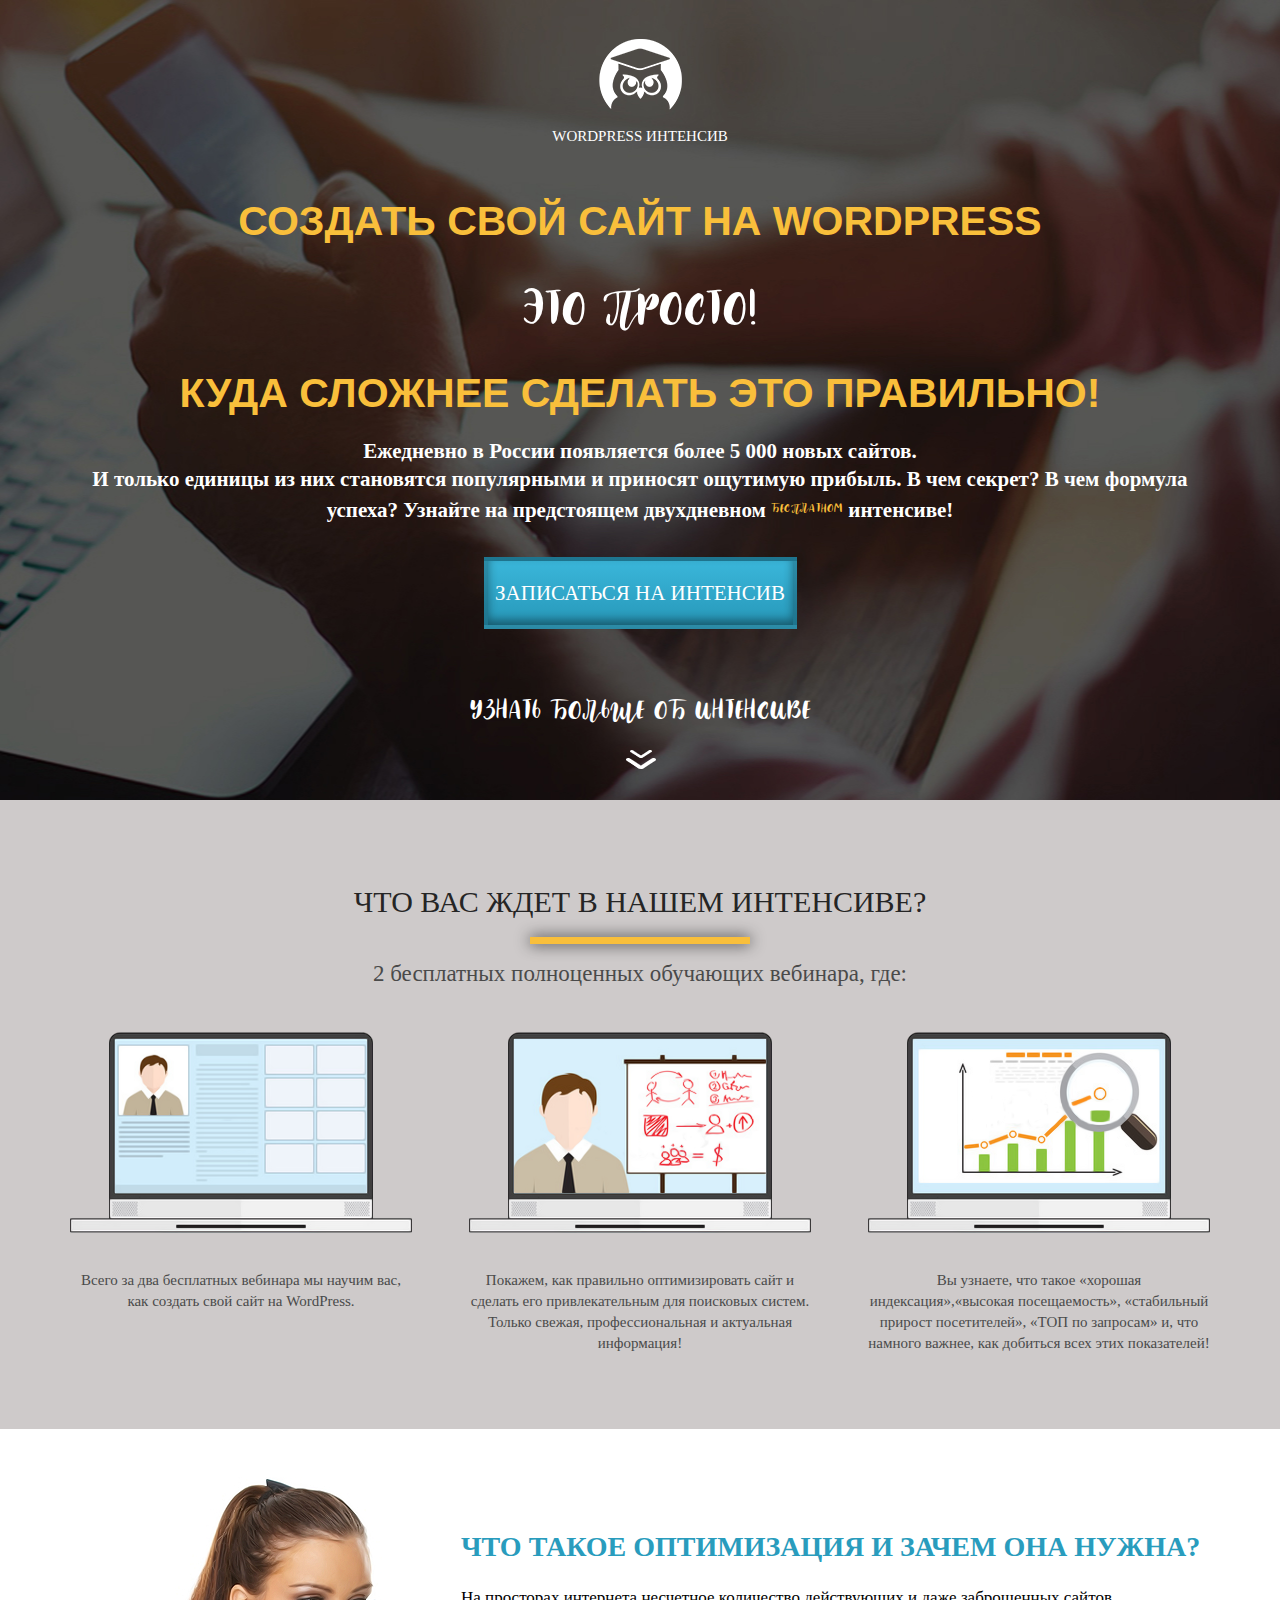
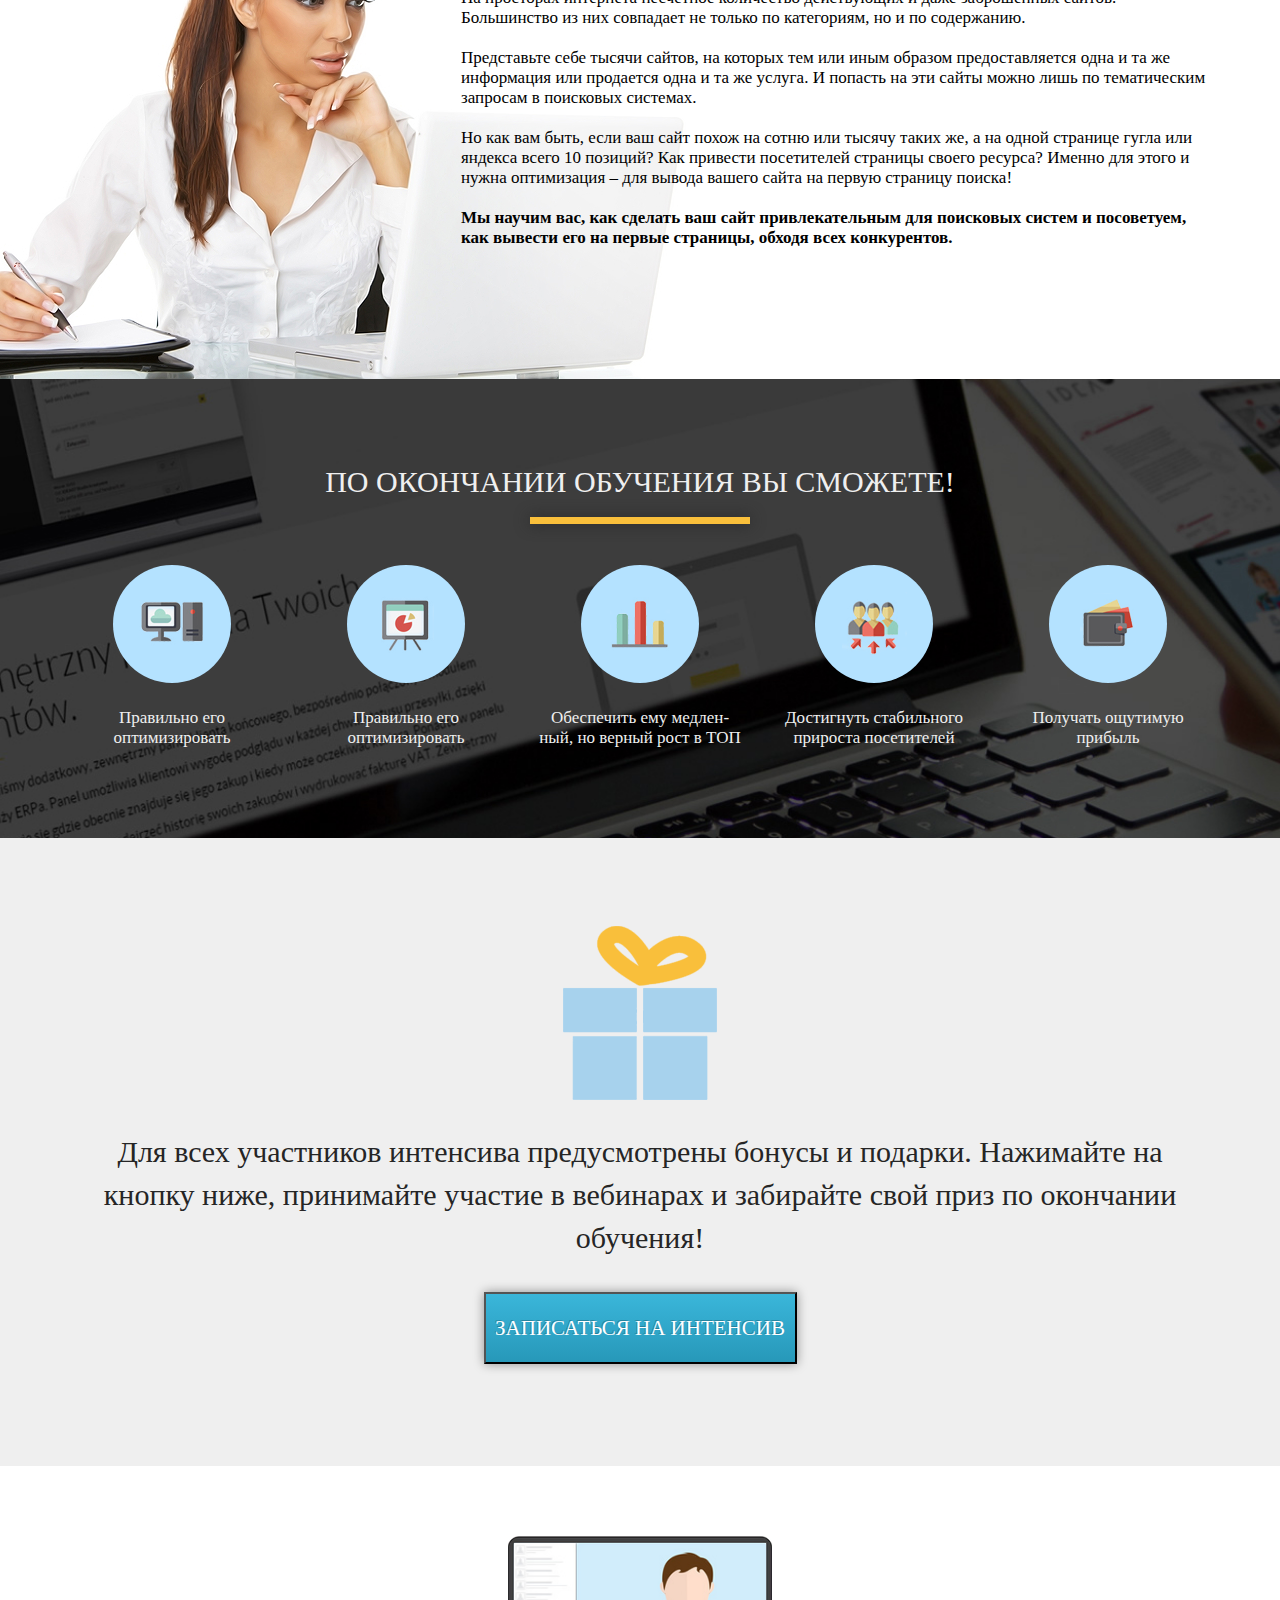
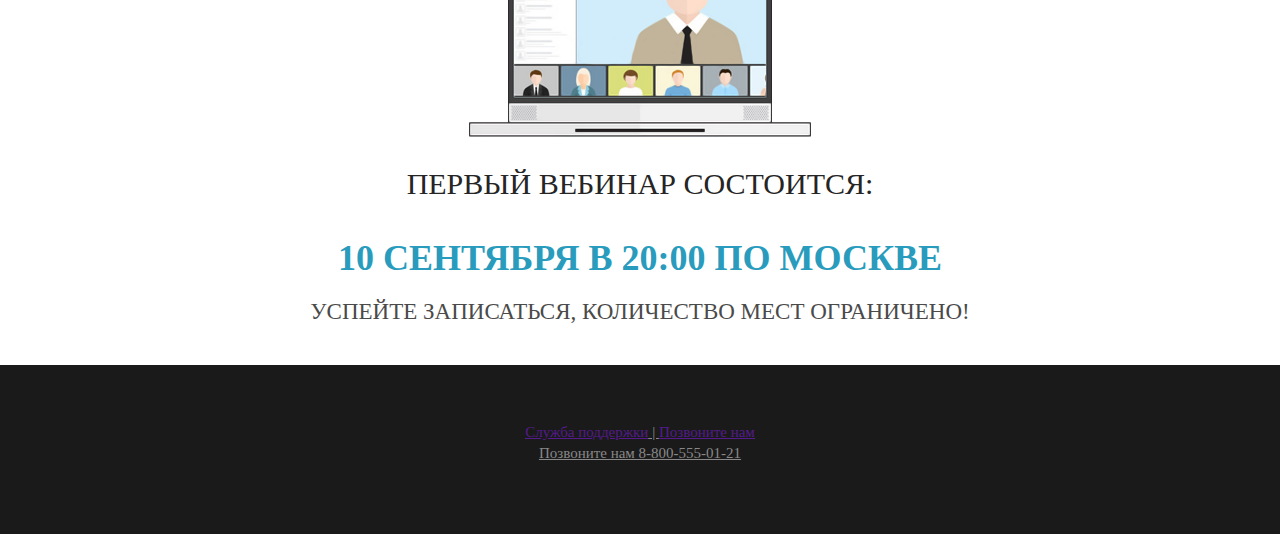
<file: wordpress_project/src/index.html>
<!DOCTYPE html>
<html lang="ru">
<head>
    <meta charset="UTF-8">
    <meta name="viewport" content="width=device-width, initial-scale=1.0">
    <title>wordpress интенсив</title>
    <link rel="stylesheet" href="css/fonts.css">
    <!-- <link rel="stylesheet" href="https://fonts.google.com/specimen/Roboto?preview.text_type=custom"> -->
    <link rel="stylesheet" href="css/style.css">
</head>
<body>
    <section class="promo">
        <div class="container">
            <div class="logo">
            <img src="icons/logo.png " alt="logo" class="logo_img">
            <div class="logo_text">WordPress интенсив</div>
         </div>
        
        <h1 class="title">Создать свой сайт на WordPress </h1>
        <div class="simple">
            <h2 class="title_big">это просто!</h2>
            <div class="line"></div>
        </div>

        <h2 class="title">Куда сложнее сделать это правильно!</h2>

        <div class="promo_text">
            Ежедневно в России появляется более 5 000 новых сайтов. <br> И только единицы из них становятся популярными и приносят ощутимую прибыль. В чем секрет? В чем формула успеха? Узнайте на предстоящем двухдневном <span>БЕСПЛАТНОМ</span> интенсиве!
        </div>

        <button class="promo_btn">Записаться на интенсив</button>
        <div class="more">
            <div class="more_text">узнать больше об интенсиве</div>
            <img src="icons/down.png" alt="down" class="more_img"> 
        </div>
    </section>

    <section class="waiting">
        <div class="container">
            <h2 class="waiting_header">Что вас ждет в нашем интенсиве?</h2>
            <div class="waiting_divider"></div>
            <div class="waiting_subheader">2 бесплатных полноценных обучающих вебинара, где:</div>
            
            <div class="waiting_wrapper">
                <div class="waiting_item">
                    <img src="icons/waiting/waiting_1.png" alt="first_waiting_icon" class="waiting_img">
                    <div class="waiting_descr">Всего за два бесплатных вебинара мы научим вас,
                        как создать свой сайт на WordPress. </div>
                </div>
                <div class="waiting_item">
                    <img src="icons/waiting/waiting_2.png" alt="second_waiting_icon" class="waiting_img">
                    <div class="waiting_descr">Покажем, как правильно оптимизировать сайт и сделать его привлекательным для поисковых систем. Только свежая, профессиональная и актуальная информация!</div>
                </div>
                <div class="waiting_item">
                    <img src="icons/waiting/waiting_3.png" alt="third_waiting_icon" class="waiting_img">
                    <div class="waiting_descr">Вы узнаете, что такое «хорошая индексация»,«высокая посещаемость», «стабильный прирост посетителей», «ТОП по запросам» и, что намного важнее, как добиться всех этих показателей!</div>
                </div>
            </div>
     </div>
</section>
<section class="optimization">
    <div class="container">
        <h2 class="optimization_header">Что такое оптимизация и зачем она нужна?</h2>
        <div class="optimization_text">
            На просторах интернета несчетное количество действующих и даже заброшенных сайтов. Большинство из них совпадает не только по категориям, но и по содержанию. <br><br>
            Представьте себе тысячи сайтов, на которых тем или иным образом предоставляется одна и та же информация или продается одна и та же услуга. И попасть на эти сайты можно лишь по тематическим запросам в поисковых системах. <br><br>
            Но как вам быть, если ваш сайт похож на сотню или тысячу таких же, а на одной странице гугла или яндекса всего 10 позиций? Как привести посетителей страницы своего ресурса? Именно для этого и нужна оптимизация – для вывода вашего сайта на первую страницу поиска! <br><br>
            <span> Мы научим вас, как сделать ваш сайт привлекательным для поисковых систем и посоветуем, как вывести его на первые страницы, обходя всех конкурентов.</span>
        </div>
        <img src="img/bg/woman_bg.jpg" alt="woman_bg" class="optimization_img">
    </div>
</section>

<section class="finish">
    <div class="container">
        <h2 class="finish_header">По окончании обучения Вы сможете!</h2>
        <div class="finish_divider"></div>
        <div class="finish_wrapper">
            <div class="finish_item">
                <div class="finish_round">
                    <img src="icons/finish/finish_icon_1.png" alt="finish_icon_1" class="finish_icon">
                </div>
                <div class="finish_description">Правильно его оптимизировать</div>
            </div>
            <div class="finish_item">
                <div class="finish_round">
                    <img src="icons/finish/finish_icon_2.png" alt="finish_icon_2" class="finish_icon">
                </div>
                <div class="finish_description">Правильно его оптимизировать</div>
            </div>
            <div class="finish_item">
                <div class="finish_round">
                    <img src="icons/finish/finish_icon_3.png" alt="finish_icon_3" class="finish_icon">                    
                </div>
                <div class="finish_description">Обеспечить ему медлен-
                    ный, но верный рост в 
                    ТОП</div>
            </div>
            <div class="finish_item">
                <div class="finish_round">
                    <img src="icons/finish/finish_icon_4.png" alt="finish_icon_4" class="finish_icon">
                </div>
                <div class="finish_description">Достигнуть стабильного прироста посетителей</div>
            </div>
            <div class="finish_item">
                <div class="finish_round">
                    <img src="icons/finish/finish_icon_5.png" alt="finish_icon_5" class="finish_icon">                  
                </div>
                <div class="finish_description">Получать ощутимую прибыль</div>
            </div>
        </div>

    </div>
</section>

<section class="bonus">
    <div class="container">
        <img src="icons/finish/Rectangle.png" alt="rectangular" class="bonus_icon">
        <div class="bonus_text">Для всех участников интенсива предусмотрены бонусы и подарки. Нажимайте на кнопку ниже, принимайте участие в вебинарах и забирайте свой приз по окончании обучения!</div>
        <button class="bonus_button">
          Записаться на интенсив
        </button>
    </div>
</section>

<section class="vebinar">
    <div class="container">
        <img src="icons/finish/first.png" alt="vebinar_icon" class="vebinar_icon">
        <div class="vebinar_text">Первый вебинар состоится:
            <br>
        <span class="date">10 сентября в 20:00 по Москве</span>
        <span class="offer"> Успейте записаться, количество мест ограничено!</span>
        </div>
    </div>
</section>

<section class="footer">
    <div class="container">
        <div class="support">
            <a href="">Служба поддержки</a> | <a href="">Позвоните нам</a>
            <br>
       Позвоните нам 8-800-555-01-21
        </div>
    </div>
</section>
</body>
</html>
</file>
<file: wordpress_project/src/css/fonts.css>
@font-face {
    font-family: 'Winter story';
    src: local('../fonts/Winter story Regular'), local('Winter-story-Regular'),
        url('../fonts/Winterstory-Regular.woff2') format('woff2'),
        url('../fonts/Winterstory-Regular.woff') format('woff'),
        url('../fonts/Winterstory-Regular.ttf') format('truetype');
    font-weight: 900;
    font-style: normal;
  }
</file>
<file: wordpress_project/src/css/style.css>
* {
    box-sizing: border-box;
    margin: 0;
    padding: 0;
}


html {
    font-family: 'Winterstory';
}

.container{
    position: relative;
    width: 1140px;
    margin: 0 auto;
}
.promo{
    padding: 39px 0 58px 0;
    height:800px;
    background: url(../img/bg/main_bg.jpg) center center/cover no-repeat; 
}

.logo .logo_img {
    display: block;
    margin: 0 auto;
}

.logo .logo_text {
    color: #FFFFFF;
    font-style: normal;
    font-weight: 500;
    font-size: 15px;
    line-height: 24px;
    text-transform: uppercase;
    text-align: center;
    margin-top: 14px;
}
.title{
    color: #F9BF3B;
    font-family: Verdana, Arial, Helvetica, sans-serif;
    font-style: normal;
    font-weight: 900;
    font-size: 41px;
    line-height: 41px;
    text-align: center;
    text-transform: uppercase;
 }

 .simple .title_big {
    font-family: 'Winter story';
    color: #FFFFFF;
    font-style: normal;
    font-weight: 900;
    font-size: 80px;
    line-height: 80px;
    text-align: center;
    text-transform: uppercase;
    margin-top: 21px;
 }

 h1 {
     margin-top: 53px;
 }
 h2.title {
     margin-top: 30px;
 }

 .promo .promo_text {
    margin-top: 23px;
    padding: 0 13px;
    color: #FFFFFF;
    font-family: Roboto;
    font-style: normal;
    font-weight: 700;
    font-size: 21px;
    line-height: 28px;
    text-align: center;
}

.promo .promo_text span {
    font-family: 'Winter story';
    color: #F9BF3B;
    font-style: normal;
    font-weight: 700;
    text-transform: uppercase;
}

.promo .promo_btn {
    display: block;
    margin: 0px auto;
    margin-top: 33px;
    width: 313px;
    height: 72px;
    border: 4px solid rgba(0, 0, 0, 0.23);
    background: linear-gradient(to top, #2798B9 0%, #3AB6DA 100%);
    box-shadow: inset 0px -5px 10px rgba(0, 0, 0, 0.4);
    color: #FFFFFF;
    font-family: "Roboto Condensed";
    font-weight: 400;
    font-size: 21px;
    line-height: 24px;
    text-transform: uppercase;
    cursor: pointer;
    outline: none;
    }

.more {
  margin-top: 50px;
}

.more .more_text {
    font-family: 'Winter story';
    color: #FFFFFF;
    font-style: normal;
    font-weight: 200;
    font-size: 45px;
    text-align: center;
    text-transform: uppercase;
}

.more .more_img {
    display: block;
    margin: 0 auto;
    margin-top: 15px;
    cursor: pointer;
}



.waiting {
    min-height: 607px;
    padding: 85px 0 75px 0;
    background-color: rgb(206, 202, 202);
}


.waiting .waiting_header, .finish .finish_header {
    font-style: normal;
    font-weight: normal;
    font-size: 30px;
    text-transform: uppercase;
    color: #252525;
    text-align: center;
}

.finish .finish_header{
    font-style: normal;
    font-weight: normal;
    font-size: 30px;
    text-transform: uppercase;  
    color: #EFEFEF;
}

.waiting_divider, .finish_divider {
    width: 220px;
    height: 7px;
    left: 851px;
    top: 129px;
    background: #F9BF3B;
    box-shadow: 0 0 15px #252525;
    margin: 0 auto;
    margin-top: 18px;
}

.waiting .waiting_subheader {
    font-style: normal;
    font-weight: normal;
    font-size: 23px;
    text-align: center;
    color: #4A4A4A;
    margin-top: 17px;
}

.waiting .waiting_wrapper {
    display: flex;
    justify-content: space-between;
    margin-top: 45px;
}

.waiting .waiting_wrapper .waiting_item {
    width: 342px;
    text-align: center;
}

.waiting .waiting_wrapper .waiting_item .waiting_img {
    width: 100%;
}

.waiting .waiting_wrapper .waiting_item .waiting_descr {
    margin-top: 33px;
    font-style: normal;
    font-weight: 300;
    font-size: 15px;
    line-height: 21px;
    color: #4A4A4A;
}

.optimization {
    min-height: 550px;
    padding: 102px 0 107px 0 ;
}

.optimization .optimization_header {
    margin-left: 391px;
    font-style: normal;
    font-weight: 900;
    font-size: 28px;
    text-transform: uppercase;
    color: #299CBD;
}

.optimization .optimization_text {
    margin-left: 391px;
    margin-top: 25px;
    font-family: Roboto;
    font-style: normal;
    font-weight: 300;
    font-size: 17px;
}

.optimization .optimization_text span {
    font-weight: bold;
}

.optimization .optimization_img {
    position: absolute;
    top: -54px;
    left: -200px;
    z-index: -1;
}

.finish {
    min-height: 447px;
    padding: 86px 0 90px 0;
    background: url('../img/bg/middle_bg.jpg')  center center/cover no-repeat;
}

.finish .finish_wrapper {
    margin-top: 41px;
    display: flex;
    justify-content: space-between;
}

.finish .finish_wrapper .finish_item {
    width: 204px;
}

.finish .finish_wrapper .finish_item .finish_round {
    display: flex;
    justify-content: center;
    align-items: center;
    margin: 0 auto;
    width: 118px;
    height: 118px;
    border-radius: 50%;
    background: #B4E2FF;
}

.finish .finish_wrapper .finish_item .finish_description {
    margin-top: 25px;
    text-align: center;
    font-style: normal;
    font-weight: 300;
    font-size: 17px;
    color: #EFEFEF;
}

.bonus {
    min-height: 628px;
    padding: 88px 0 80px 0;
    background-image: url(../img/bg/after_second_bg.jpg) ; 
}

.bonus .bonus_icon {
    display: block;
    margin: 0 auto;
}

.bonus .bonus_text {
    margin-top: 30px;
    font-style: normal;
    font-weight: normal;
    font-size: 30px;
    line-height: 43px;
    text-align: center;
    color: #252525;
}

.bonus .bonus_button {
    display: block;
    margin: 0px auto;
    margin-top: 33px;
    width: 313px;
    height: 72px;
    background: linear-gradient(0deg, #2798B9 0%, #3AB6DA 100%);
    box-shadow: 0px 0px 10px rgba(0, 0, 0, 0.4);
    font-family: Roboto Condensed;
    font-style: normal;
    font-weight: normal;
    font-size: 21px;
    line-height: 24px;
    text-align: center;
    text-transform: uppercase;
    color: #FFFFFF;
    cursor: pointer;
    text-shadow: -1px -1px 0px rgba(0, 0, 0, 0.22);
}

.vebinar {
    padding: 70px 0px 40px 0;
}

.vebinar .vebinar_icon{
    display: block;
    margin: 0 auto;
}

.vebinar .vebinar_text {
    margin-top: 30px;
    text-align: center;
    font-style: normal;
    font-weight: normal;
    font-size: 30px;
    text-transform: uppercase;
    color: #252525;
}

.vebinar .vebinar_text .date {
    display: block;
    font-style: normal;
    font-weight: 900;
    font-size: 36px;
    margin-top: 36px;
    text-transform: uppercase;
    color: #299CBD;
}

.vebinar .vebinar_text .offer {
    display: block;
    font-style: normal;
    font-weight: normal;
    font-size: 23px;
    margin-top: 20px;
    color: #4A4A4A;
}

.footer{
    padding: 57px 0 68px 0;
    min-height: 169px;
    background-image: url(../img/bg/footer_bg.jpg);
}

.footer .support {
    font-style: normal;
    font-weight: 300;
    font-size: 15px;
    line-height: 21px;
    text-align: center;
    text-decoration-line: underline;
    color: #888888;
}
</file>
